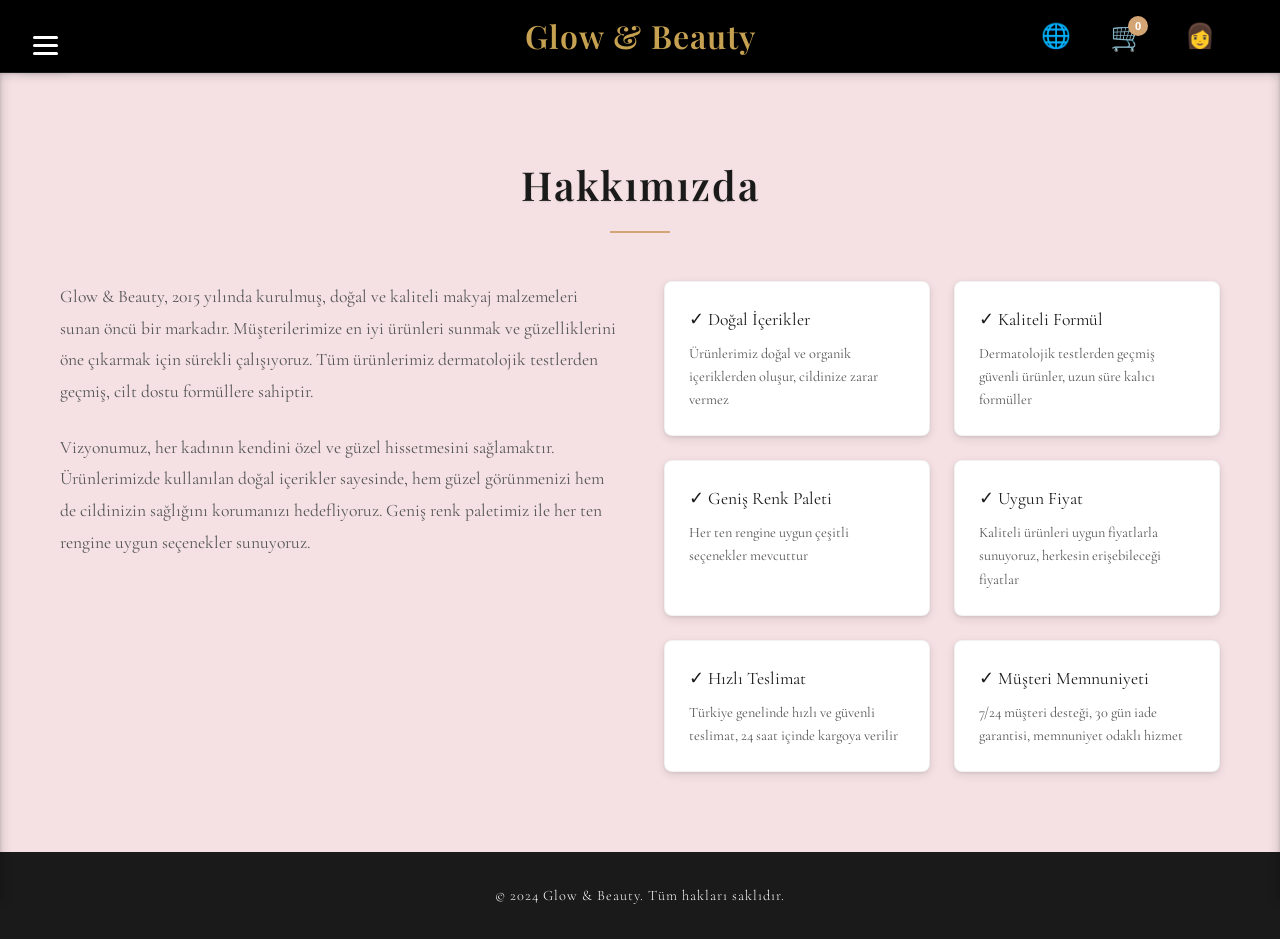
<file: hakkimizda.html>
<!DOCTYPE html>
<html lang="tr">
<head>
    <meta charset="UTF-8">
    <meta name="viewport" content="width=device-width, initial-scale=1.0">
    <title>Hakkımızda - Glow & Beauty</title>
    <link rel="preconnect" href="https://fonts.googleapis.com">
    <link rel="preconnect" href="https://fonts.gstatic.com" crossorigin>
    <link href="https://fonts.googleapis.com/css2?family=Playfair+Display:wght@400;500;600;700&family=Cormorant+Garamond:wght@400;500;600&display=swap" rel="stylesheet">
    <link rel="stylesheet" href="style.css">
</head>
<body>
    <!-- Hamburger Menu -->
    <button class="hamburger-menu" id="hamburgerMenu">
        <span></span>
        <span></span>
        <span></span>
    </button>

    <!-- Sidebar Menu -->
    <div class="sidebar-menu" id="sidebarMenu">
        <div class="sidebar-header">
            <h2>Glow & Beauty</h2>
            <button class="close-menu" id="closeMenu">&times;</button>
        </div>
        <nav class="sidebar-nav">
            <a href="index.html" data-tr="Anasayfa" data-en="Home">Anasayfa</a>
            <a href="kategoriler.html" data-tr="Kategoriler" data-en="Categories">Kategoriler</a>
            <a href="hakkimizda.html" data-tr="Hakkımızda" data-en="About">Hakkımızda</a>
            <a href="iletisim.html" data-tr="İletişim" data-en="Contact">İletişim</a>
        </nav>
    </div>

    <!-- Header -->
    <header class="header">
        <nav class="navbar">
            <div class="container">
                <div class="logo">
                    <a href="index.html">
                        <h1>Glow & Beauty</h1>
                    </a>
                </div>
                <div class="nav-right">
                    <div class="language-selector">
                        <button class="lang-icon-btn" id="langIcon">🌐</button>
                        <div class="lang-dropdown" id="langDropdown">
                            <button class="lang-option active" data-lang="tr">TR</button>
                            <button class="lang-option" data-lang="en">EN</button>
                        </div>
                    </div>
                    <div class="cart-icon-wrapper">
                        <button class="cart-icon" id="cartIcon">
                            <span class="cart-count" id="cartCount">0</span>
                        </button>
                    </div>
                    <div class="profile-wrapper">
                        <button class="membership-icon" id="profileIcon">👩</button>
                        <div class="profile-dropdown" id="profileDropdown">
                            <div id="profileMenuNotLoggedIn" style="display: none;">
                                <a href="uyelik.html" class="profile-menu-item" data-tr="Giriş Yap" data-en="Login">Giriş Yap</a>
                            </div>
                            <div id="profileMenuLoggedIn" style="display: none;">
                                <a href="#" class="profile-menu-item" onclick="showProfileModal('settings')" data-tr="Profil Ayarları" data-en="Profile Settings">Profil Ayarları</a>
                                <a href="#" class="profile-menu-item" onclick="showProfileModal('contact')" data-tr="İletişim" data-en="Contact">İletişim</a>
                                <a href="#" class="profile-menu-item" onclick="showProfileModal('preferences')" data-tr="Tercihler" data-en="Preferences">Tercihler</a>
                                <a href="#" class="profile-menu-item" onclick="showProfileModal('shipping')" data-tr="Kargodaki Ürünler" data-en="Shipping Products">Kargodaki Ürünler</a>
                                <a href="#" class="profile-menu-item" onclick="showProfileModal('returns')" data-tr="İade Ürünler" data-en="Returned Products">İade Ürünler</a>
                                <a href="#" class="profile-menu-item" onclick="logout()" data-tr="Çıkış Yap" data-en="Logout">Çıkış Yap</a>
                            </div>
                        </div>
                    </div>
                </div>
            </div>
        </nav>
    </header>

    <!-- Cart Sidebar -->
    <div class="cart-sidebar" id="cartSidebar">
        <div class="cart-header">
            <h3 data-tr="Sepetim" data-en="My Cart">Sepetim</h3>
            <button class="close-cart" id="closeCart">&times;</button>
        </div>
        <div class="cart-items" id="cartItems">
            <div class="empty-cart" data-tr="Sepetiniz boş" data-en="Your cart is empty">Sepetiniz boş</div>
        </div>
        <div class="cart-footer">
            <div class="cart-total">
                <span data-tr="Toplam" data-en="Total">Toplam:</span>
                <span class="total-price" id="cartTotal">₺0,00</span>
            </div>
            <button class="checkout-btn" data-tr="Ödeme Yap" data-en="Checkout">Ödeme Yap</button>
        </div>
    </div>

    <!-- About Section -->
    <section class="about">
        <div class="container">
            <div class="about-content">
                <h2 class="section-title" data-tr="Hakkımızda" data-en="About Us">Hakkımızda</h2>
                <div class="about-main">
                    <div class="about-text-section">
                        <p class="about-text" data-tr="Glow & Beauty, 2015 yılında kurulmuş, doğal ve kaliteli makyaj malzemeleri sunan öncü bir markadır. Müşterilerimize en iyi ürünleri sunmak ve güzelliklerini öne çıkarmak için sürekli çalışıyoruz. Tüm ürünlerimiz dermatolojik testlerden geçmiş, cilt dostu formüllere sahiptir." data-en="Glow & Beauty, founded in 2015, is a leading brand offering natural and quality makeup products. We continuously work to provide our customers with the best products and highlight their beauty. All our products have passed dermatological tests and have skin-friendly formulas.">
                            Glow & Beauty, 2015 yılında kurulmuş, doğal ve kaliteli makyaj malzemeleri sunan öncü bir markadır. 
                            Müşterilerimize en iyi ürünleri sunmak ve güzelliklerini öne çıkarmak için sürekli çalışıyoruz. 
                            Tüm ürünlerimiz dermatolojik testlerden geçmiş, cilt dostu formüllere sahiptir.
                        </p>
                        <p class="about-text" data-tr="Vizyonumuz, her kadının kendini özel ve güzel hissetmesini sağlamaktır. Ürünlerimizde kullanılan doğal içerikler sayesinde, hem güzel görünmenizi hem de cildinizin sağlığını korumanızı hedefliyoruz. Geniş renk paletimiz ile her ten rengine uygun seçenekler sunuyoruz." data-en="Our vision is to make every woman feel special and beautiful. Thanks to the natural ingredients used in our products, we aim to both make you look beautiful and protect your skin's health. We offer options suitable for every skin tone with our wide color palette.">
                            Vizyonumuz, her kadının kendini özel ve güzel hissetmesini sağlamaktır. 
                            Ürünlerimizde kullanılan doğal içerikler sayesinde, hem güzel görünmenizi hem de cildinizin sağlığını korumanızı hedefliyoruz. 
                            Geniş renk paletimiz ile her ten rengine uygun seçenekler sunuyoruz.
                        </p>
                    </div>
                    <div class="features">
                        <div class="feature">
                            <h4>✓ <span data-tr="Doğal İçerikler" data-en="Natural Ingredients">Doğal İçerikler</span></h4>
                            <p data-tr="Ürünlerimiz doğal ve organik içeriklerden oluşur, cildinize zarar vermez" data-en="Our products consist of natural and organic ingredients, do not harm your skin">Ürünlerimiz doğal ve organik içeriklerden oluşur, cildinize zarar vermez</p>
                        </div>
                        <div class="feature">
                            <h4>✓ <span data-tr="Kaliteli Formül" data-en="Quality Formula">Kaliteli Formül</span></h4>
                            <p data-tr="Dermatolojik testlerden geçmiş güvenli ürünler, uzun süre kalıcı formüller" data-en="Safe products that have passed dermatological tests, long-lasting formulas">Dermatolojik testlerden geçmiş güvenli ürünler, uzun süre kalıcı formüller</p>
                        </div>
                        <div class="feature">
                            <h4>✓ <span data-tr="Geniş Renk Paleti" data-en="Wide Color Palette">Geniş Renk Paleti</span></h4>
                            <p data-tr="Her ten rengine uygun çeşitli seçenekler mevcuttur" data-en="Various options suitable for every skin tone">Her ten rengine uygun çeşitli seçenekler mevcuttur</p>
                        </div>
                        <div class="feature">
                            <h4>✓ <span data-tr="Uygun Fiyat" data-en="Affordable Price">Uygun Fiyat</span></h4>
                            <p data-tr="Kaliteli ürünleri uygun fiyatlarla sunuyoruz, herkesin erişebileceği fiyatlar" data-en="We offer quality products at affordable prices, prices accessible to everyone">Kaliteli ürünleri uygun fiyatlarla sunuyoruz, herkesin erişebileceği fiyatlar</p>
                        </div>
                        <div class="feature">
                            <h4>✓ <span data-tr="Hızlı Teslimat" data-en="Fast Delivery">Hızlı Teslimat</span></h4>
                            <p data-tr="Türkiye genelinde hızlı ve güvenli teslimat, 24 saat içinde kargoya verilir" data-en="Fast and secure delivery throughout Turkey, shipped within 24 hours">Türkiye genelinde hızlı ve güvenli teslimat, 24 saat içinde kargoya verilir</p>
                        </div>
                        <div class="feature">
                            <h4>✓ <span data-tr="Müşteri Memnuniyeti" data-en="Customer Satisfaction">Müşteri Memnuniyeti</span></h4>
                            <p data-tr="7/24 müşteri desteği, 30 gün iade garantisi, memnuniyet odaklı hizmet" data-en="24/7 customer support, 30-day return guarantee, satisfaction-oriented service">7/24 müşteri desteği, 30 gün iade garantisi, memnuniyet odaklı hizmet</p>
                        </div>
                    </div>
                </div>
            </div>
        </div>
    </section>

    <!-- Footer -->
    <footer class="footer">
        <div class="container">
            <p data-tr="&copy; 2024 Glow & Beauty. Tüm hakları saklıdır." data-en="&copy; 2024 Glow & Beauty. All rights reserved.">&copy; 2024 Glow & Beauty. Tüm hakları saklıdır.</p>
        </div>
    </footer>

    <!-- Profile Modal -->
    <div class="profile-modal" id="profileModal">
        <div class="profile-modal-content">
            <div class="profile-modal-header">
                <h2 id="profileModalTitle">Profil</h2>
                <button class="profile-modal-close" onclick="closeProfileModal()">&times;</button>
            </div>
            <div class="profile-modal-body" id="profileModalBody">
                <!-- Content will be loaded here -->
            </div>
        </div>
    </div>

    <script src="script.js"></script>
    <script src="cart.js"></script>
    <script src="profile.js"></script>
</body>
</html>
</file>
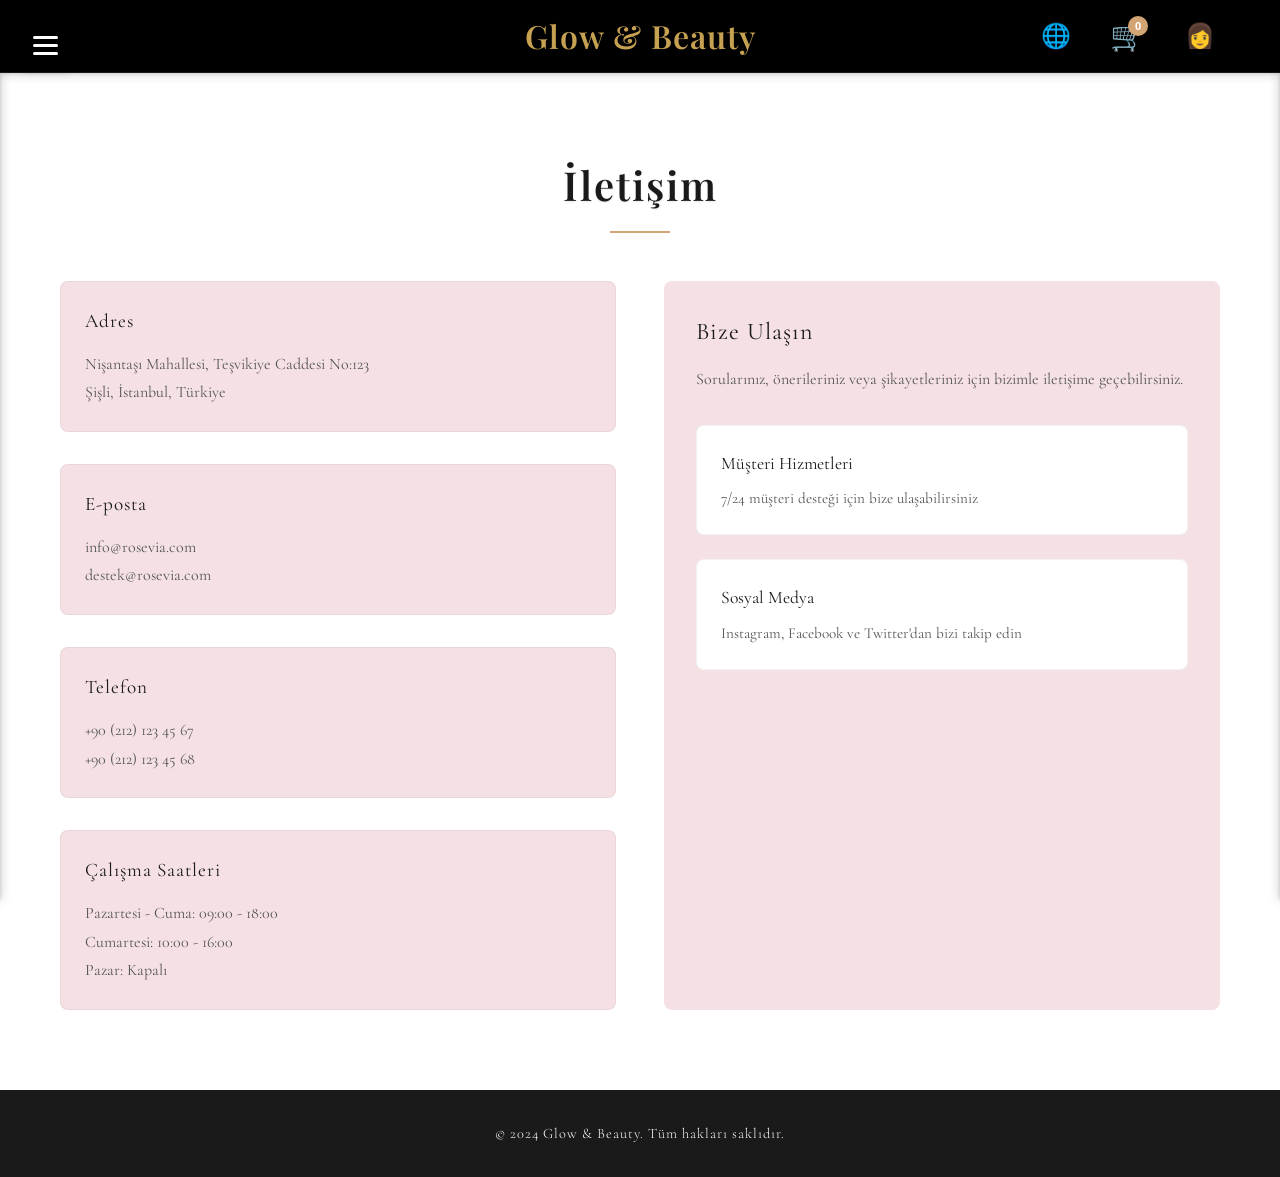
<file: iletisim.html>
<!DOCTYPE html>
<html lang="tr">
<head>
    <meta charset="UTF-8">
    <meta name="viewport" content="width=device-width, initial-scale=1.0">
    <title>İletişim - Glow & Beauty</title>
    <link rel="preconnect" href="https://fonts.googleapis.com">
    <link rel="preconnect" href="https://fonts.gstatic.com" crossorigin>
    <link href="https://fonts.googleapis.com/css2?family=Playfair+Display:wght@400;500;600;700&family=Cormorant+Garamond:wght@400;500;600&display=swap" rel="stylesheet">
    <link rel="stylesheet" href="style.css">
</head>
<body>
    <!-- Hamburger Menu -->
    <button class="hamburger-menu" id="hamburgerMenu">
        <span></span>
        <span></span>
        <span></span>
    </button>

    <!-- Sidebar Menu -->
    <div class="sidebar-menu" id="sidebarMenu">
        <div class="sidebar-header">
            <h2>Glow & Beauty</h2>
            <button class="close-menu" id="closeMenu">&times;</button>
        </div>
        <nav class="sidebar-nav">
            <a href="index.html" data-tr="Anasayfa" data-en="Home">Anasayfa</a>
            <a href="kategoriler.html" data-tr="Kategoriler" data-en="Categories">Kategoriler</a>
            <a href="hakkimizda.html" data-tr="Hakkımızda" data-en="About">Hakkımızda</a>
            <a href="iletisim.html" data-tr="İletişim" data-en="Contact">İletişim</a>
        </nav>
    </div>

    <!-- Header -->
    <header class="header">
        <nav class="navbar">
            <div class="container">
                <div class="logo">
                    <a href="index.html">
                        <h1>Glow & Beauty</h1>
                    </a>
                </div>
                <div class="nav-right">
                    <div class="language-selector">
                        <button class="lang-icon-btn" id="langIcon">🌐</button>
                        <div class="lang-dropdown" id="langDropdown">
                            <button class="lang-option active" data-lang="tr">TR</button>
                            <button class="lang-option" data-lang="en">EN</button>
                        </div>
                    </div>
                    <div class="cart-icon-wrapper">
                        <button class="cart-icon" id="cartIcon">
                            <span class="cart-count" id="cartCount">0</span>
                        </button>
                    </div>
                    <div class="profile-wrapper">
                        <button class="membership-icon" id="profileIcon">👩</button>
                        <div class="profile-dropdown" id="profileDropdown">
                            <div id="profileMenuNotLoggedIn" style="display: none;">
                                <a href="uyelik.html" class="profile-menu-item" data-tr="Giriş Yap" data-en="Login">Giriş Yap</a>
                            </div>
                            <div id="profileMenuLoggedIn" style="display: none;">
                                <a href="#" class="profile-menu-item" onclick="showProfileModal('settings')" data-tr="Profil Ayarları" data-en="Profile Settings">Profil Ayarları</a>
                                <a href="#" class="profile-menu-item" onclick="showProfileModal('contact')" data-tr="İletişim" data-en="Contact">İletişim</a>
                                <a href="#" class="profile-menu-item" onclick="showProfileModal('preferences')" data-tr="Tercihler" data-en="Preferences">Tercihler</a>
                                <a href="#" class="profile-menu-item" onclick="showProfileModal('shipping')" data-tr="Kargodaki Ürünler" data-en="Shipping Products">Kargodaki Ürünler</a>
                                <a href="#" class="profile-menu-item" onclick="showProfileModal('returns')" data-tr="İade Ürünler" data-en="Returned Products">İade Ürünler</a>
                                <a href="#" class="profile-menu-item" onclick="logout()" data-tr="Çıkış Yap" data-en="Logout">Çıkış Yap</a>
                            </div>
                        </div>
                    </div>
                </div>
            </div>
        </nav>
    </header>

    <!-- Cart Sidebar -->
    <div class="cart-sidebar" id="cartSidebar">
        <div class="cart-header">
            <h3 data-tr="Sepetim" data-en="My Cart">Sepetim</h3>
            <button class="close-cart" id="closeCart">&times;</button>
        </div>
        <div class="cart-items" id="cartItems">
            <div class="empty-cart" data-tr="Sepetiniz boş" data-en="Your cart is empty">Sepetiniz boş</div>
        </div>
        <div class="cart-footer">
            <div class="cart-total">
                <span data-tr="Toplam" data-en="Total">Toplam:</span>
                <span class="total-price" id="cartTotal">₺0,00</span>
            </div>
            <button class="checkout-btn" data-tr="Ödeme Yap" data-en="Checkout">Ödeme Yap</button>
        </div>
    </div>

    <!-- Contact Section -->
    <section class="contact">
        <div class="container">
            <h2 class="section-title" data-tr="İletişim" data-en="Contact">İletişim</h2>
            <div class="contact-content">
                <div class="contact-grid">
                    <div class="contact-info">
                        <div class="contact-item">
                            <h4 data-tr="Adres" data-en="Address">Adres</h4>
                            <p>Nişantaşı Mahallesi, Teşvikiye Caddesi No:123<br>Şişli, İstanbul, Türkiye</p>
                        </div>
                        <div class="contact-item">
                            <h4 data-tr="E-posta" data-en="Email">E-posta</h4>
                            <p>info@rosevia.com<br>destek@rosevia.com</p>
                        </div>
                        <div class="contact-item">
                            <h4 data-tr="Telefon" data-en="Phone">Telefon</h4>
                            <p>+90 (212) 123 45 67<br>+90 (212) 123 45 68</p>
                        </div>
                        <div class="contact-item">
                            <h4 data-tr="Çalışma Saatleri" data-en="Working Hours">Çalışma Saatleri</h4>
                            <p data-tr="Pazartesi - Cuma: 09:00 - 18:00<br>Cumartesi: 10:00 - 16:00<br>Pazar: Kapalı" data-en="Monday - Friday: 09:00 - 18:00<br>Saturday: 10:00 - 16:00<br>Sunday: Closed">Pazartesi - Cuma: 09:00 - 18:00<br>Cumartesi: 10:00 - 16:00<br>Pazar: Kapalı</p>
                        </div>
                    </div>
                    <div class="contact-form-section">
                        <h3 data-tr="Bize Ulaşın" data-en="Get in Touch">Bize Ulaşın</h3>
                        <p data-tr="Sorularınız, önerileriniz veya şikayetleriniz için bizimle iletişime geçebilirsiniz." data-en="You can contact us for your questions, suggestions or complaints.">Sorularınız, önerileriniz veya şikayetleriniz için bizimle iletişime geçebilirsiniz.</p>
                        <div class="contact-methods">
                            <div class="contact-method">
                                <h4 data-tr="Müşteri Hizmetleri" data-en="Customer Service">Müşteri Hizmetleri</h4>
                                <p data-tr="7/24 müşteri desteği için bize ulaşabilirsiniz" data-en="You can reach us for 24/7 customer support">7/24 müşteri desteği için bize ulaşabilirsiniz</p>
                            </div>
                            <div class="contact-method">
                                <h4 data-tr="Sosyal Medya" data-en="Social Media">Sosyal Medya</h4>
                                <p data-tr="Instagram, Facebook ve Twitter'dan bizi takip edin" data-en="Follow us on Instagram, Facebook and Twitter">Instagram, Facebook ve Twitter'dan bizi takip edin</p>
                            </div>
                        </div>
                    </div>
                </div>
            </div>
        </div>
    </section>

    <!-- Footer -->
    <footer class="footer">
        <div class="container">
            <p data-tr="&copy; 2024 Glow & Beauty. Tüm hakları saklıdır." data-en="&copy; 2024 Glow & Beauty. All rights reserved.">&copy; 2024 Glow & Beauty. Tüm hakları saklıdır.</p>
        </div>
    </footer>

    <!-- Profile Modal -->
    <div class="profile-modal" id="profileModal">
        <div class="profile-modal-content">
            <div class="profile-modal-header">
                <h2 id="profileModalTitle">Profil</h2>
                <button class="profile-modal-close" onclick="closeProfileModal()">&times;</button>
            </div>
            <div class="profile-modal-body" id="profileModalBody">
                <!-- Content will be loaded here -->
            </div>
        </div>
    </div>

    <script src="script.js"></script>
    <script src="cart.js"></script>
    <script src="profile.js"></script>
</body>
</html>
</file>
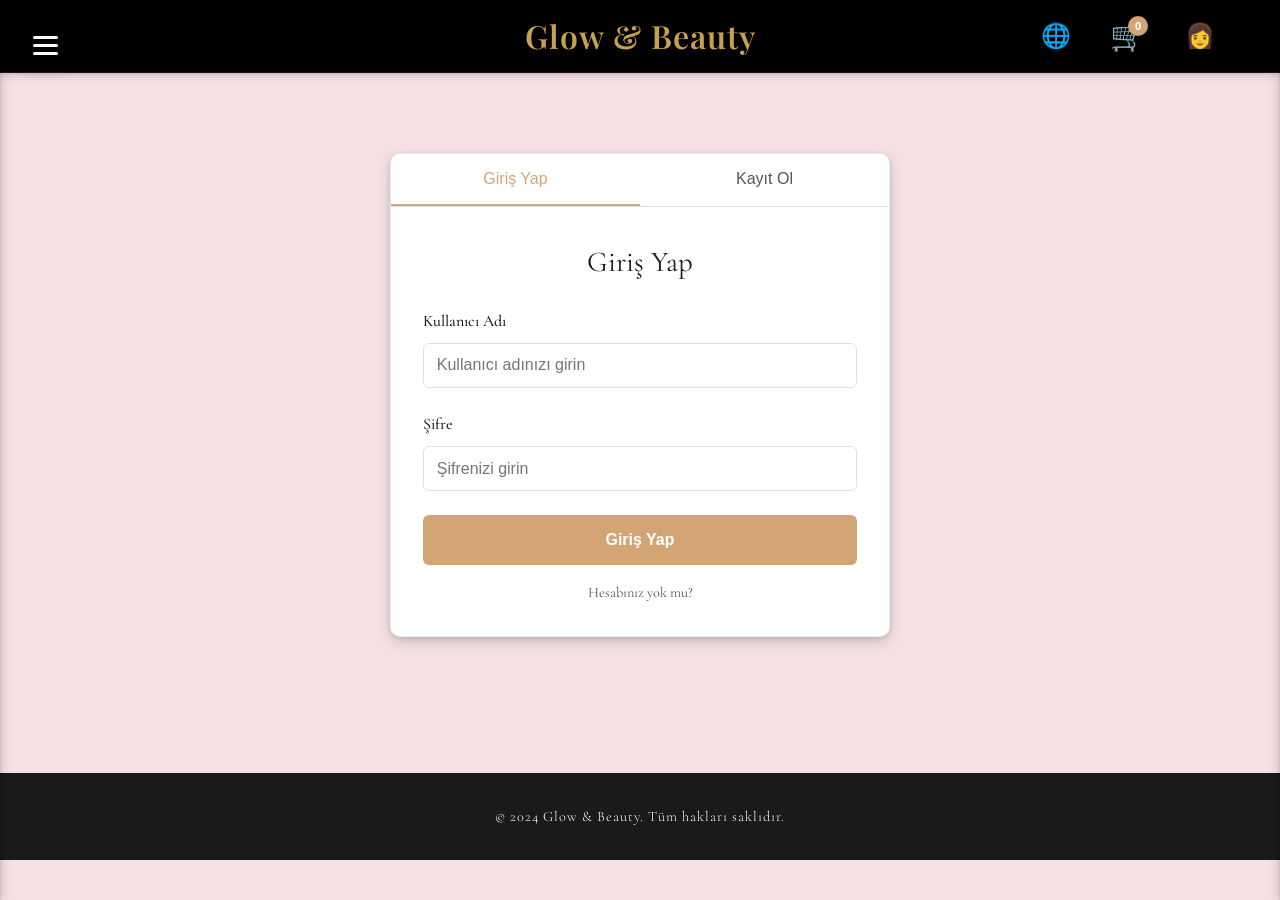
<file: uyelik.html>
<!DOCTYPE html>
<html lang="tr">
<head>
    <meta charset="UTF-8">
    <meta name="viewport" content="width=device-width, initial-scale=1.0">
    <title>Üyelik - Glow & Beauty</title>
    <link rel="preconnect" href="https://fonts.googleapis.com">
    <link rel="preconnect" href="https://fonts.gstatic.com" crossorigin>
    <link href="https://fonts.googleapis.com/css2?family=Playfair+Display:wght@400;500;600;700&family=Cormorant+Garamond:wght@400;500;600&display=swap" rel="stylesheet">
    <link rel="stylesheet" href="style.css">
</head>
<body>
    <!-- Hamburger Menu -->
    <button class="hamburger-menu" id="hamburgerMenu">
        <span></span>
        <span></span>
        <span></span>
    </button>

    <!-- Sidebar Menu -->
    <div class="sidebar-menu" id="sidebarMenu">
        <div class="sidebar-header">
            <h2>Glow & Beauty</h2>
            <button class="close-menu" id="closeMenu">&times;</button>
        </div>
        <nav class="sidebar-nav">
            <a href="index.html" data-tr="Anasayfa" data-en="Home">Anasayfa</a>
            <a href="kategoriler.html" data-tr="Kategoriler" data-en="Categories">Kategoriler</a>
            <a href="hakkimizda.html" data-tr="Hakkımızda" data-en="About">Hakkımızda</a>
            <a href="iletisim.html" data-tr="İletişim" data-en="Contact">İletişim</a>
        </nav>
    </div>

    <!-- Header -->
    <header class="header">
        <nav class="navbar">
            <div class="container">
                <div class="logo">
                    <a href="index.html">
                        <h1>Glow & Beauty</h1>
                    </a>
                </div>
                <div class="nav-right">
                    <div class="language-selector">
                        <button class="lang-icon-btn" id="langIcon">🌐</button>
                        <div class="lang-dropdown" id="langDropdown">
                            <button class="lang-option active" data-lang="tr">TR</button>
                            <button class="lang-option" data-lang="en">EN</button>
                        </div>
                    </div>
                    <div class="cart-icon-wrapper">
                        <button class="cart-icon" id="cartIcon">
                            <span class="cart-count" id="cartCount">0</span>
                        </button>
                    </div>
                    <div class="profile-wrapper">
                        <button class="membership-icon" id="profileIcon">👩</button>
                        <div class="profile-dropdown" id="profileDropdown">
                            <div id="profileMenuNotLoggedIn" style="display: none;">
                                <a href="uyelik.html" class="profile-menu-item" data-tr="Giriş Yap" data-en="Login">Giriş Yap</a>
                            </div>
                            <div id="profileMenuLoggedIn" style="display: none;">
                                <a href="#" class="profile-menu-item" onclick="showProfileModal('settings')" data-tr="Profil Ayarları" data-en="Profile Settings">Profil Ayarları</a>
                                <a href="#" class="profile-menu-item" onclick="showProfileModal('contact')" data-tr="İletişim" data-en="Contact">İletişim</a>
                                <a href="#" class="profile-menu-item" onclick="showProfileModal('preferences')" data-tr="Tercihler" data-en="Preferences">Tercihler</a>
                                <a href="#" class="profile-menu-item" onclick="showProfileModal('shipping')" data-tr="Kargodaki Ürünler" data-en="Shipping Products">Kargodaki Ürünler</a>
                                <a href="#" class="profile-menu-item" onclick="showProfileModal('returns')" data-tr="İade Ürünler" data-en="Returned Products">İade Ürünler</a>
                                <a href="#" class="profile-menu-item" onclick="logout()" data-tr="Çıkış Yap" data-en="Logout">Çıkış Yap</a>
                            </div>
                        </div>
                    </div>
                </div>
            </div>
        </nav>
    </header>

    <!-- Cart Sidebar -->
    <div class="cart-sidebar" id="cartSidebar">
        <div class="cart-header">
            <h3 data-tr="Sepetim" data-en="My Cart">Sepetim</h3>
            <button class="close-cart" id="closeCart">&times;</button>
        </div>
        <div class="cart-items" id="cartItems">
            <div class="empty-cart" data-tr="Sepetiniz boş" data-en="Your cart is empty">Sepetiniz boş</div>
        </div>
        <div class="cart-footer">
            <div class="cart-total">
                <span data-tr="Toplam" data-en="Total">Toplam:</span>
                <span class="total-price" id="cartTotal">₺0,00</span>
            </div>
            <button class="checkout-btn" data-tr="Ödeme Yap" data-en="Checkout">Ödeme Yap</button>
        </div>
    </div>

    <!-- Auth Page -->
    <section class="auth-page">
        <div class="container">
            <div class="auth-container">
                <div class="auth-tabs">
                    <button class="auth-tab active" data-tab="login" data-tr="Giriş Yap" data-en="Login">Giriş Yap</button>
                    <button class="auth-tab" data-tab="register" data-tr="Kayıt Ol" data-en="Register">Kayıt Ol</button>
                </div>

                <!-- Login Form -->
                <div class="auth-form active" id="loginForm">
                    <h2 data-tr="Giriş Yap" data-en="Login">Giriş Yap</h2>
                    <form id="loginFormElement">
                        <div class="form-group">
                            <label data-tr="Kullanıcı Adı" data-en="Username">Kullanıcı Adı</label>
                            <input type="text" id="loginEmail" required data-tr="Kullanıcı adınızı girin" data-en="Enter your username" placeholder="Kullanıcı adınızı girin">
                        </div>
                        <div class="form-group">
                            <label data-tr="Şifre" data-en="Password">Şifre</label>
                            <input type="password" id="loginPassword" required data-tr="Şifrenizi girin" data-en="Enter your password" placeholder="Şifrenizi girin">
                        </div>
                        <button type="submit" class="auth-btn" data-tr="Giriş Yap" data-en="Login">Giriş Yap</button>
                    </form>
                    <p class="auth-link" data-tr="Hesabınız yok mu? " data-en="Don't have an account? ">
                        Hesabınız yok mu? <a href="#" id="switchToRegister" data-tr="Kayıt Ol" data-en="Register">Kayıt Ol</a>
                    </p>
                </div>

                <!-- Register Form -->
                <div class="auth-form" id="registerForm">
                    <h2 data-tr="Kayıt Ol" data-en="Register">Kayıt Ol</h2>
                    <form id="registerFormElement">
                        <div class="form-group">
                            <label data-tr="Ad Soyad" data-en="Full Name">Ad Soyad</label>
                            <input type="text" id="registerName" required data-tr="Adınızı ve soyadınızı girin" data-en="Enter your full name">
                        </div>
                        <div class="form-group">
                            <label data-tr="E-posta" data-en="Email">E-posta</label>
                            <input type="email" id="registerEmail" required data-tr="E-posta adresinizi girin" data-en="Enter your email">
                        </div>
                        <div class="form-group">
                            <label data-tr="Şifre" data-en="Password">Şifre</label>
                            <input type="password" id="registerPassword" required data-tr="Şifrenizi girin" data-en="Enter your password">
                        </div>
                        <button type="submit" class="auth-btn" data-tr="Kayıt Ol" data-en="Register">Kayıt Ol</button>
                    </form>
                    <p class="auth-link" data-tr="Zaten hesabınız var mı? " data-en="Already have an account? ">
                        Zaten hesabınız var mı? <a href="#" id="switchToLogin" data-tr="Giriş Yap" data-en="Login">Giriş Yap</a>
                    </p>
                </div>
            </div>
        </div>
    </section>

    <!-- Footer -->
    <footer class="footer">
        <div class="container">
            <p data-tr="&copy; 2024 Glow & Beauty. Tüm hakları saklıdır." data-en="&copy; 2024 Glow & Beauty. All rights reserved.">&copy; 2024 Glow & Beauty. Tüm hakları saklıdır.</p>
        </div>
    </footer>

    <!-- Profile Modal -->
    <div class="profile-modal" id="profileModal">
        <div class="profile-modal-content">
            <div class="profile-modal-header">
                <h2 id="profileModalTitle">Profil</h2>
                <button class="profile-modal-close" onclick="closeProfileModal()">&times;</button>
            </div>
            <div class="profile-modal-body" id="profileModalBody">
                <!-- Content will be loaded here -->
            </div>
        </div>
    </div>

    <script src="script.js"></script>
    <script src="cart.js"></script>
    <script src="auth.js"></script>
    <script src="profile.js"></script>
</body>
</html>
</file>
<file: style.css>
* {
    margin: 0;
    padding: 0;
    box-sizing: border-box;
}

:root {
    --primary-color: #d4a574;
    --secondary-color: #f5e1e4;
    --accent-color: #c9a882;
    --text-dark: #1a1a1a;
    --text-light: #555;
    --white: #ffffff;
    --rose: #f5e1e4;
    --gold: #d4a574;
    --bg-color: #f5e1e4;
    --black: #000000;
    --dark-gray: #1a1a1a;
    --medium-gray: #333333;
}

body {
    font-family: 'Cormorant Garamond', serif;
    line-height: 1.6;
    color: var(--text-dark);
    overflow-x: hidden;
    background-color: var(--bg-color);
    position: relative;
}

/* Glitter Effect */
.glitter-container {
    position: fixed;
    top: 0;
    left: 0;
    width: 100%;
    height: 100%;
    pointer-events: none;
    z-index: 1;
    overflow: hidden;
}

.glitter {
    position: absolute;
    width: 3px;
    height: 3px;
    background: rgba(255, 255, 255, 0.6);
    border-radius: 50%;
    box-shadow: 
        0 0 4px rgba(255, 255, 255, 0.5),
        0 0 8px rgba(255, 255, 255, 0.3),
        0 0 12px rgba(255, 255, 255, 0.2);
    animation: glitter-float 8s infinite ease-in-out;
    opacity: 0;
}

.glitter:nth-child(1) { left: 10%; animation-delay: 0s; animation-duration: 6s; }
.glitter:nth-child(2) { left: 20%; animation-delay: 1s; animation-duration: 7s; }
.glitter:nth-child(3) { left: 30%; animation-delay: 2s; animation-duration: 8s; }
.glitter:nth-child(4) { left: 40%; animation-delay: 0.5s; animation-duration: 6.5s; }
.glitter:nth-child(5) { left: 50%; animation-delay: 1.5s; animation-duration: 7.5s; }
.glitter:nth-child(6) { left: 60%; animation-delay: 2.5s; animation-duration: 8.5s; }
.glitter:nth-child(7) { left: 70%; animation-delay: 0.8s; animation-duration: 6.8s; }
.glitter:nth-child(8) { left: 80%; animation-delay: 1.8s; animation-duration: 7.8s; }
.glitter:nth-child(9) { left: 90%; animation-delay: 2.8s; animation-duration: 8.8s; }
.glitter:nth-child(10) { left: 15%; animation-delay: 0.3s; animation-duration: 6.3s; }
.glitter:nth-child(11) { left: 25%; animation-delay: 1.3s; animation-duration: 7.3s; }
.glitter:nth-child(12) { left: 35%; animation-delay: 2.3s; animation-duration: 8.3s; }
.glitter:nth-child(13) { left: 45%; animation-delay: 0.7s; animation-duration: 6.7s; }
.glitter:nth-child(14) { left: 55%; animation-delay: 1.7s; animation-duration: 7.7s; }
.glitter:nth-child(15) { left: 65%; animation-delay: 2.7s; animation-duration: 8.7s; }
.glitter:nth-child(16) { left: 75%; animation-delay: 0.9s; animation-duration: 6.9s; }
.glitter:nth-child(17) { left: 85%; animation-delay: 1.9s; animation-duration: 7.9s; }
.glitter:nth-child(18) { left: 95%; animation-delay: 2.9s; animation-duration: 8.9s; }

@keyframes glitter-float {
    0% {
        transform: translateY(100vh) translateX(0) scale(0);
        opacity: 0;
    }
    10% {
        opacity: 0.4;
    }
    50% {
        opacity: 0.6;
    }
    90% {
        opacity: 0.4;
    }
    100% {
        transform: translateY(-100px) translateX(20px) scale(1);
        opacity: 0;
    }
}

body > * {
    position: relative;
    z-index: 1;
}

/* Splash Screen */
.splash-screen {
    position: fixed;
    top: 0;
    left: 0;
    width: 100%;
    height: 100%;
    background: linear-gradient(135deg, var(--bg-color) 0%, var(--rose) 100%);
    display: flex;
    justify-content: center;
    align-items: center;
    z-index: 10000;
    opacity: 1;
    transition: opacity 0.5s ease-out;
}

.splash-screen .splash-logo {
    position: relative;
    z-index: 2;
}

.splash-screen.fade-out {
    opacity: 0;
    pointer-events: none;
}

.splash-logo {
    font-family: 'Playfair Display', serif;
    font-size: 5rem;
    font-weight: 600;
    color: #c6a151;
    letter-spacing: 2px;
    animation: splash-fade-in 1s ease-in;
    text-align: center;
    line-height: 1.2;
    text-shadow: 0 3px 6px rgba(0, 0, 0, 0.3);
}

@keyframes splash-fade-in {
    0% {
        opacity: 0;
        transform: translateY(-20px);
    }
    100% {
        opacity: 1;
        transform: translateY(0);
    }
}

.container {
    max-width: 1200px;
    margin: 0 auto;
    padding: 0 20px;
}

/* Header */
.header {
    background: var(--black);
    box-shadow: 0 2px 10px rgba(0, 0, 0, 0.15), 0 1px 3px rgba(0, 0, 0, 0.1);
    border-bottom: 1px solid rgba(255, 255, 255, 0.1);
    position: sticky;
    top: 0;
    z-index: 1000;
}

.navbar {
    padding: 1rem 0;
}

.navbar .container {
    display: flex;
    justify-content: space-between;
    align-items: center;
    position: relative;
}

.logo {
    position: absolute;
    left: 50%;
    transform: translateX(-50%);
    z-index: 10;
}

.logo a {
    text-decoration: none;
}

.nav-right {
    display: flex;
    align-items: center;
    gap: 2rem;
    margin-left: auto;
}

.language-selector {
    position: relative;
}

.lang-icon-btn {
    background: none;
    border: none;
    font-size: 1.5rem;
    cursor: pointer;
    padding: 0.5rem;
    transition: transform 0.3s ease;
    display: flex;
    align-items: center;
    justify-content: center;
    width: 40px;
    height: 40px;
}

.lang-icon-btn:hover {
    transform: scale(1.1);
}

.lang-dropdown {
    position: absolute;
    top: 100%;
    right: 0;
    margin-top: 0.5rem;
    background: var(--black);
    border-radius: 8px;
    box-shadow: 0 4px 15px rgba(0, 0, 0, 0.1);
    display: none;
    flex-direction: column;
    min-width: 80px;
    overflow: hidden;
    z-index: 1001;
}

.lang-dropdown.active {
    display: flex;
}

.lang-option {
    padding: 0.5rem 1rem;
    background: none;
    border: none;
    cursor: pointer;
    text-align: left;
    transition: background 0.3s ease;
    color: var(--white);
    font-size: 0.9rem;
}

.lang-option:hover {
    background: rgba(255, 255, 255, 0.1);
}

.lang-option.active {
    background: var(--gold);
    color: var(--white);
}

.membership-icon {
    background: none;
    border: none;
    font-size: 1.5rem;
    cursor: pointer;
    padding: 0.5rem;
    transition: transform 0.3s ease;
    display: flex;
    align-items: center;
    justify-content: center;
    width: 40px;
    height: 40px;
    text-decoration: none;
}

.membership-icon:hover {
    transform: scale(1.1);
}

.logo h1 {
    font-family: 'Playfair Display', serif;
    font-size: 2rem;
    font-weight: 600;
    letter-spacing: 1px;
    color: #c6a151;
    text-shadow: 0 2px 4px rgba(0, 0, 0, 0.2);
    line-height: 1.2;
}

.nav-menu {
    display: flex;
    list-style: none;
    gap: 2rem;
}

.nav-menu a {
    text-decoration: none;
    color: var(--white);
    font-weight: 500;
    font-size: 0.95rem;
    transition: color 0.3s ease;
    position: relative;
    font-family: 'Cormorant Garamond', serif;
}

.nav-menu a::after {
    content: '';
    position: absolute;
    bottom: -5px;
    left: 0;
    width: 0;
    height: 1px;
    background: var(--gold);
    transition: width 0.3s ease;
}

.nav-menu a:hover {
    color: var(--gold);
}

.nav-menu a:hover::after {
    width: 100%;
}

/* Hero Section */
.hero {
    height: 90vh;
    background: 
        linear-gradient(180deg, #f5e1e4 0%, #f0d4d8 25%, #e8c8cc 50%, #e0bcc0 75%, #d8b0b4 100%);
    display: flex;
    align-items: center;
    justify-content: center;
    text-align: center;
    position: relative;
    overflow: hidden;
}

.hero::after {
    content: '';
    position: absolute;
    bottom: 0;
    left: 0;
    width: 100%;
    height: 100%;
    background-image: 
        url('data:image/svg+xml,<svg xmlns="http://www.w3.org/2000/svg" viewBox="0 0 1200 800"><defs><linearGradient id="mountain1" x1="0%" y1="0%" x2="0%" y2="100%"><stop offset="0%" style="stop-color:%23d4a574;stop-opacity:0.3" /><stop offset="100%" style="stop-color:%23c6a151;stop-opacity:0.2" /></linearGradient><linearGradient id="mountain2" x1="0%" y1="0%" x2="0%" y2="100%"><stop offset="0%" style="stop-color:%23c6a151;stop-opacity:0.25" /><stop offset="100%" style="stop-color:%23b89447;stop-opacity:0.15" /></linearGradient></defs><path d="M0,800 L0,600 Q150,550 300,580 T600,560 T900,550 T1200,540 L1200,800 Z" fill="url(%23mountain1)"/><path d="M0,800 L0,620 Q200,570 400,600 T800,580 T1200,570 L1200,800 Z" fill="url(%23mountain2)"/><path d="M0,800 L0,640 Q250,590 500,620 T1000,600 T1200,590 L1200,800 Z" fill="rgba(198,161,81,0.1)"/></svg>');
    background-size: cover;
    background-position: bottom center;
    background-repeat: no-repeat;
    pointer-events: none;
    z-index: 0;
    opacity: 0.6;
}

@keyframes sparkle {
    0%, 100% {
        opacity: 0.6;
        transform: scale(1);
    }
    50% {
        opacity: 0.9;
        transform: scale(1.05);
    }
}

/* Geometric decorative element - sphere/cage structure */
.hero::before {
    content: '';
    position: absolute;
    bottom: 15%;
    left: 50%;
    transform: translateX(-50%);
    width: 200px;
    height: 200px;
    background-image: 
        url('data:image/svg+xml,<svg xmlns="http://www.w3.org/2000/svg" viewBox="0 0 200 200"><circle cx="100" cy="100" r="80" fill="none" stroke="%23c6a151" stroke-width="1.5" opacity="0.3"/><circle cx="100" cy="100" r="60" fill="none" stroke="%23c6a151" stroke-width="1.5" opacity="0.25"/><circle cx="100" cy="100" r="40" fill="none" stroke="%23c6a151" stroke-width="1.5" opacity="0.2"/><line x1="100" y1="20" x2="100" y2="180" stroke="%23c6a151" stroke-width="1" opacity="0.25"/><line x1="20" y1="100" x2="180" y2="100" stroke="%23c6a151" stroke-width="1" opacity="0.25"/><line x1="35" y1="35" x2="165" y2="165" stroke="%23c6a151" stroke-width="1" opacity="0.25"/><line x1="165" y1="35" x2="35" y2="165" stroke="%23c6a151" stroke-width="1" opacity="0.25"/><ellipse cx="100" cy="100" rx="30" ry="50" fill="rgba(198,161,81,0.15)"/><ellipse cx="100" cy="100" rx="50" ry="30" fill="rgba(198,161,81,0.12)"/></svg>');
    background-size: contain;
    background-position: center;
    background-repeat: no-repeat;
    pointer-events: none;
    z-index: 1;
    animation: float 20s infinite ease-in-out;
    opacity: 0.7;
}

@keyframes float {
    0%, 100% { transform: translate(0, 0) rotate(0deg); }
    50% { transform: translate(-30px, -30px) rotate(180deg); }
}

.hero-content {
    position: relative;
    z-index: 2;
    max-width: 600px;
    padding: 0 20px;
}

.hero-title {
    font-family: 'Playfair Display', serif;
    font-size: 3.5rem;
    font-weight: 600;
    margin-bottom: 1rem;
    color: var(--text-dark);
    letter-spacing: 1px;
}

.hero-subtitle {
    font-size: 1.2rem;
    color: var(--text-light);
    margin-bottom: 2rem;
    font-weight: 300;
}

.btn-primary {
    display: inline-block;
    padding: 12px 40px;
    background: #c6a151;
    color: var(--white);
    text-decoration: none;
    border-radius: 30px;
    font-weight: 500;
    font-family: 'Cormorant Garamond', serif;
    font-size: 1.1rem;
    transition: all 0.3s ease;
    letter-spacing: 1px;
    box-shadow: 0 3px 10px rgba(198, 161, 81, 0.3);
}

.btn-primary:hover {
    background: #b89447;
    transform: translateY(-2px);
    box-shadow: 0 5px 15px rgba(198, 161, 81, 0.4);
}

/* Section Title */
.section-title {
    font-family: 'Playfair Display', serif;
    font-size: 2.5rem;
    font-weight: 600;
    text-align: center;
    margin-bottom: 3rem;
    color: var(--text-dark);
    letter-spacing: 2px;
    position: relative;
    padding-bottom: 1rem;
    text-shadow: 0 1px 2px rgba(0, 0, 0, 0.1);
}

.section-title::after {
    content: '';
    position: absolute;
    bottom: 0;
    left: 50%;
    transform: translateX(-50%);
    width: 60px;
    height: 2px;
    background: var(--gold);
}

/* Categories Section */
.categories {
    padding: 80px 0;
    background: var(--white);
}

.category-section {
    margin-bottom: 60px;
}

.category-section-title {
    font-family: 'Playfair Display', serif;
    font-size: 2rem;
    font-weight: 600;
    margin-bottom: 2rem;
    color: var(--text-dark);
    text-align: center;
    letter-spacing: 2px;
    padding-bottom: 1rem;
    border-bottom: 2px solid var(--gold);
    display: inline-block;
    width: 100%;
}

.category-product-grid {
    display: grid;
    grid-template-columns: repeat(auto-fill, minmax(200px, 1fr));
    gap: 1.5rem;
    margin-top: 2rem;
}

.category-product-card {
    background: var(--white);
    border-radius: 8px;
    overflow: hidden;
    transition: all 0.3s ease;
    box-shadow: 0 3px 10px rgba(0, 0, 0, 0.1), 0 1px 3px rgba(0, 0, 0, 0.08);
    border: 1px solid rgba(0, 0, 0, 0.05);
    cursor: pointer;
}

.category-product-card:hover {
    transform: translateY(-5px);
    box-shadow: 0 8px 25px rgba(0, 0, 0, 0.2), 0 3px 8px rgba(0, 0, 0, 0.15);
    border-color: rgba(0, 0, 0, 0.1);
}

.category-product-image {
    height: 200px;
    width: 100%;
    background-size: cover;
    background-position: center;
    position: relative;
}

.category-product-card h4 {
    font-size: 0.95rem;
    font-weight: 400;
    padding: 1rem;
    color: var(--text-dark);
    text-align: center;
    margin: 0;
}

.category-product-card .price {
    display: block;
    text-align: center;
    padding: 0 1rem 1rem;
    color: var(--gold);
    font-weight: 500;
    font-size: 1.1rem;
}

/* Featured Products Section */
.featured-products {
    padding: 80px 0;
    background: var(--white);
}

.product-grid {
    display: grid;
    grid-template-columns: repeat(auto-fit, minmax(280px, 1fr));
    gap: 2rem;
    margin-top: 3rem;
}

.product-card-link {
    text-decoration: none;
    color: inherit;
    display: block;
}

.product-card {
    background: var(--white);
    border-radius: 10px;
    overflow: hidden;
    transition: all 0.3s ease;
    box-shadow: 0 5px 15px rgba(0, 0, 0, 0.1), 0 2px 5px rgba(0, 0, 0, 0.08);
    border: 1px solid rgba(0, 0, 0, 0.05);
    cursor: pointer;
}

.product-card-link:hover .product-card {
    transform: translateY(-5px);
    box-shadow: 0 10px 30px rgba(0, 0, 0, 0.2), 0 5px 10px rgba(0, 0, 0, 0.15);
    border-color: rgba(0, 0, 0, 0.1);
}

.product-image {
    height: 320px;
    background: linear-gradient(135deg, var(--secondary-color) 0%, var(--rose) 100%);
    position: relative;
    overflow: hidden;
    background-size: contain;
    background-position: center center;
    background-repeat: no-repeat;
    display: flex;
    align-items: center;
    justify-content: center;
}

.product-info {
    padding: 1.5rem;
}

.product-info h3 {
    font-size: 1.2rem;
    font-weight: 500;
    margin-bottom: 0.5rem;
    color: var(--text-dark);
}

.product-desc {
    color: var(--text-light);
    font-size: 0.9rem;
    margin-bottom: 1rem;
}

.product-price {
    font-size: 1.3rem;
    font-weight: 500;
    color: var(--gold);
    display: block;
}

/* About Section */
.about {
    padding: 80px 0;
    background: var(--bg-color);
}

.about-content {
    max-width: 1200px;
    margin: 0 auto;
}

.about-main {
    display: grid;
    grid-template-columns: 1fr 1fr;
    gap: 3rem;
    align-items: start;
}

.about-text-section {
    text-align: left;
}

.about-text {
    font-size: 1.1rem;
    color: var(--text-light);
    line-height: 1.8;
    margin-bottom: 1.5rem;
}

.about-text:last-of-type {
    margin-bottom: 0;
}

.features {
    display: grid;
    grid-template-columns: repeat(2, 1fr);
    gap: 1.5rem;
}

.feature {
    padding: 1.5rem;
    background: var(--white);
    border-radius: 8px;
    box-shadow: 0 3px 10px rgba(0, 0, 0, 0.1), 0 1px 3px rgba(0, 0, 0, 0.08);
    border: 1px solid rgba(0, 0, 0, 0.05);
    transition: all 0.3s ease;
}

.feature:hover {
    transform: translateY(-3px);
    box-shadow: 0 5px 15px rgba(0, 0, 0, 0.15), 0 2px 5px rgba(0, 0, 0, 0.1);
    border-color: rgba(0, 0, 0, 0.1);
}

.feature h4 {
    font-size: 1.1rem;
    font-weight: 400;
    color: var(--text-dark);
    margin-bottom: 0.5rem;
}

.feature p {
    color: var(--text-light);
    font-size: 0.9rem;
    line-height: 1.6;
}

/* Contact Section */
.contact {
    padding: 80px 0;
    background: var(--white);
}

.contact-content {
    max-width: 1200px;
    margin: 0 auto;
}

.contact-grid {
    display: grid;
    grid-template-columns: 1fr 1fr;
    gap: 3rem;
    margin-top: 3rem;
}

.contact-info {
    display: grid;
    gap: 2rem;
}

.contact-item {
    padding: 1.5rem;
    background: var(--bg-color);
    border-radius: 8px;
    border: 1px solid rgba(0, 0, 0, 0.05);
    transition: all 0.3s ease;
}

.contact-item:hover {
    transform: translateX(5px);
    box-shadow: 0 5px 15px rgba(0, 0, 0, 0.15), 0 2px 5px rgba(0, 0, 0, 0.1);
    border-color: rgba(0, 0, 0, 0.1);
}

.contact-item h4 {
    font-size: 1.2rem;
    font-weight: 400;
    color: var(--text-dark);
    margin-bottom: 0.8rem;
    letter-spacing: 1px;
}

.contact-item p {
    color: var(--text-light);
    font-size: 1rem;
    line-height: 1.8;
}

.contact-form-section {
    padding: 2rem;
    background: var(--bg-color);
    border-radius: 8px;
}

.contact-form-section h3 {
    font-size: 1.5rem;
    font-weight: 400;
    color: var(--text-dark);
    margin-bottom: 1rem;
    letter-spacing: 1px;
}

.contact-form-section > p {
    color: var(--text-light);
    font-size: 1rem;
    margin-bottom: 2rem;
    line-height: 1.6;
}

.contact-methods {
    display: grid;
    gap: 1.5rem;
}

.contact-method {
    padding: 1.5rem;
    background: var(--white);
    border-radius: 8px;
    border: 1px solid rgba(0, 0, 0, 0.05);
    transition: all 0.3s ease;
}

.contact-method:hover {
    transform: translateY(-3px);
    box-shadow: 0 5px 15px rgba(0, 0, 0, 0.15), 0 2px 5px rgba(0, 0, 0, 0.1);
    border-color: rgba(0, 0, 0, 0.1);
}

.contact-method h4 {
    font-size: 1.1rem;
    font-weight: 400;
    color: var(--text-dark);
    margin-bottom: 0.5rem;
}

.contact-method p {
    color: var(--text-light);
    font-size: 0.95rem;
    line-height: 1.6;
}

/* Footer */
.footer {
    background: var(--text-dark);
    color: var(--white);
    text-align: center;
    padding: 2rem 0;
}

.footer p {
    font-size: 0.9rem;
    font-weight: 300;
    letter-spacing: 1px;
}

/* Hamburger Menu */
.hamburger-menu {
    position: fixed;
    top: 20px;
    left: 20px;
    z-index: 1001;
    background: var(--black);
    border: none;
    width: 50px;
    height: 50px;
    border-radius: 8px;
    display: flex;
    flex-direction: column;
    justify-content: center;
    align-items: center;
    gap: 5px;
    cursor: pointer;
    box-shadow: 0 2px 10px rgba(0, 0, 0, 0.1);
    transition: all 0.3s ease;
}

.hamburger-menu:hover {
    transform: scale(1.05);
    box-shadow: 0 4px 15px rgba(0, 0, 0, 0.15);
}

.hamburger-menu span {
    width: 25px;
    height: 3px;
    background: var(--white);
    border-radius: 2px;
    transition: all 0.3s ease;
}

.hamburger-menu.active span:nth-child(1) {
    transform: rotate(45deg) translate(8px, 8px);
}

.hamburger-menu.active span:nth-child(2) {
    opacity: 0;
}

.hamburger-menu.active span:nth-child(3) {
    transform: rotate(-45deg) translate(7px, -7px);
}

/* Sidebar Menu */
.sidebar-menu {
    position: fixed;
    top: 0;
    left: -300px;
    width: 300px;
    height: 100vh;
    background: var(--black);
    box-shadow: 2px 0 10px rgba(0, 0, 0, 0.15), 1px 0 3px rgba(0, 0, 0, 0.1);
    border-right: 1px solid rgba(255, 255, 255, 0.1);
    z-index: 1000;
    transition: left 0.3s ease;
    overflow-y: auto;
}

.sidebar-menu.active {
    left: 0;
}

.sidebar-header {
    padding: 2rem;
    border-bottom: 1px solid rgba(255, 255, 255, 0.1);
    display: flex;
    justify-content: space-between;
    align-items: center;
}

.sidebar-header h2 {
    font-family: 'Playfair Display', serif;
    font-size: 1.8rem;
    font-weight: 600;
    color: #c6a151;
}

.close-menu {
    background: none;
    border: none;
    font-size: 2rem;
    color: var(--white);
    cursor: pointer;
    line-height: 1;
}

.sidebar-nav {
    padding: 1rem 0;
}

.sidebar-nav a {
    display: block;
    padding: 1rem 2rem;
    color: var(--white);
    text-decoration: none;
    transition: all 0.3s ease;
    border-left: 3px solid transparent;
}

.sidebar-nav a:hover {
    background: var(--bg-color);
    border-left-color: var(--gold);
    color: var(--gold);
}

/* Cart Icon */
.cart-icon-wrapper {
    display: flex;
    align-items: center;
    gap: 1rem;
}

.cart-icon {
    position: relative;
    background: none;
    border: none;
    font-size: 1.8rem;
    cursor: pointer;
    padding: 0.5rem;
    transition: transform 0.3s ease;
    color: var(--text-dark);
    width: 40px;
    height: 40px;
    display: flex;
    align-items: center;
    justify-content: center;
}

.cart-icon::before {
    content: '🛒';
    font-size: 1.8rem;
}

.cart-icon:hover {
    transform: scale(1.1);
}

.cart-count {
    position: absolute;
    top: 0;
    right: 0;
    background: var(--gold);
    color: var(--white);
    border-radius: 50%;
    min-width: 20px;
    height: 20px;
    display: flex;
    align-items: center;
    justify-content: center;
    font-size: 0.7rem;
    font-weight: 600;
    padding: 0 4px;
}

/* Cart Sidebar */
.cart-sidebar {
    position: fixed;
    top: 0;
    right: -400px;
    width: 400px;
    height: 100vh;
    background: var(--white);
    box-shadow: -2px 0 10px rgba(0, 0, 0, 0.15), -1px 0 3px rgba(0, 0, 0, 0.1);
    border-left: 1px solid rgba(0, 0, 0, 0.1);
    z-index: 1000;
    transition: right 0.3s ease;
    display: flex;
    flex-direction: column;
}

.cart-sidebar.active {
    right: 0;
}

.cart-header {
    padding: 2rem;
    border-bottom: 1px solid rgba(0, 0, 0, 0.1);
    display: flex;
    justify-content: space-between;
    align-items: center;
}

.cart-header h3 {
    font-size: 1.5rem;
    font-weight: 400;
    color: var(--text-dark);
}

.close-cart {
    background: none;
    border: none;
    font-size: 2rem;
    color: var(--text-dark);
    cursor: pointer;
    line-height: 1;
    transition: color 0.3s ease;
}

.close-cart:hover {
    color: var(--text-light);
}

.cart-items {
    flex: 1;
    overflow-y: auto;
    padding: 1rem;
    display: flex;
    flex-direction: column;
    gap: 0.5rem;
    min-height: 0;
}

.empty-cart {
    text-align: center;
    color: var(--text-light);
    padding: 2rem;
    font-size: 1rem;
}

.cart-item {
    display: flex;
    gap: 1rem;
    padding: 1rem;
    border: 1px solid rgba(0, 0, 0, 0.1);
    border-radius: 8px;
    background: var(--white);
    align-items: center;
}

.cart-item-image {
    width: 80px;
    height: 80px;
    min-width: 80px;
    background-size: cover;
    background-position: center;
    border-radius: 8px;
    border: 1px solid rgba(0, 0, 0, 0.1);
}

.cart-item-info {
    flex: 1;
    min-width: 0;
}

.cart-item-info h4 {
    font-size: 0.95rem;
    margin-bottom: 0.5rem;
    color: var(--text-dark);
    font-weight: 500;
    word-wrap: break-word;
}

.cart-item-info p {
    color: var(--gold);
    font-weight: 600;
    font-size: 0.9rem;
}

.cart-item-remove {
    background: none;
    border: none;
    color: var(--text-light);
    cursor: pointer;
    font-size: 1.5rem;
    line-height: 1;
    padding: 0.25rem;
    transition: color 0.3s ease;
    flex-shrink: 0;
}

.cart-item-remove:hover {
    color: var(--text-dark);
}

.cart-footer {
    padding: 1.5rem;
    border-top: 1px solid rgba(0, 0, 0, 0.1);
    background: var(--white);
}

.cart-total {
    display: flex;
    justify-content: space-between;
    margin-bottom: 1rem;
    font-size: 1.2rem;
    font-weight: 600;
    color: var(--text-dark);
}

.total-price {
    color: var(--gold);
}

.checkout-btn {
    width: 100%;
    padding: 1rem;
    background: var(--gold);
    color: var(--white);
    border: none;
    border-radius: 8px;
    font-size: 1rem;
    font-weight: 600;
    cursor: pointer;
    transition: background 0.3s ease;
}

.checkout-btn:hover {
    background: var(--accent-color);
}

/* Categories Page Styles */
.categories-page {
    padding: 40px 0 80px;
    background: var(--white);
    min-height: calc(100vh - 200px);
}

.container-full {
    max-width: 1400px;
    margin: 0 auto;
    padding: 0 20px;
}

/* Filter Bar Top */
.filter-bar-top {
    background: var(--white);
    padding: 1.5rem;
    border-radius: 8px;
    box-shadow: 0 2px 10px rgba(0, 0, 0, 0.1), 0 1px 3px rgba(0, 0, 0, 0.08);
    border: 1px solid rgba(0, 0, 0, 0.08);
    margin-bottom: 2rem;
    display: flex;
    flex-direction: column;
    gap: 1rem;
}

.filter-bar-categories,
.filter-bar-price {
    display: flex;
    align-items: center;
    gap: 1rem;
    flex-wrap: wrap;
}

.filter-label {
    font-weight: 500;
    color: var(--text-dark);
    font-size: 0.95rem;
    white-space: nowrap;
}

.filter-buttons {
    display: flex;
    flex-wrap: wrap;
    gap: 0.5rem;
}

.filter-btn {
    padding: 0.5rem 1rem;
    background: #c6a151;
    border: 1px solid transparent;
    border-radius: 20px;
    color: var(--white);
    font-size: 0.85rem;
    cursor: pointer;
    transition: all 0.3s ease;
    white-space: nowrap;
}

.filter-btn:hover {
    background: #b89447;
    color: var(--white);
    border-color: #b89447;
    transform: translateY(-2px);
}

.filter-btn.active {
    background: #b89447;
    color: var(--white);
    border-color: #b89447;
    font-weight: 500;
}

.products-content-area {
    padding: 0;
}

.products-header {
    display: flex;
    justify-content: space-between;
    align-items: center;
    margin-bottom: 2rem;
    padding-bottom: 1rem;
    border-bottom: 1px solid #e0e0e0;
}

.products-controls {
    display: flex;
    align-items: center;
    gap: 1rem;
}

.sort-select {
    padding: 0.5rem 1rem;
    border: 1px solid #e0e0e0;
    border-radius: 6px;
    background: var(--white);
    cursor: pointer;
}

.products-grid-detailed {
    display: grid;
    grid-template-columns: repeat(auto-fill, minmax(220px, 1fr));
    gap: 2rem;
}

.product-card-detailed {
    background: var(--white);
    border-radius: 10px;
    overflow: hidden;
    transition: all 0.3s ease;
    box-shadow: 0 5px 15px rgba(0, 0, 0, 0.1), 0 2px 5px rgba(0, 0, 0, 0.08);
    border: 1px solid rgba(0, 0, 0, 0.05);
    cursor: pointer;
    position: relative;
}

.product-card-detailed:hover {
    transform: translateY(-5px);
    box-shadow: 0 10px 30px rgba(0, 0, 0, 0.2), 0 5px 10px rgba(0, 0, 0, 0.15);
    border-color: rgba(0, 0, 0, 0.1);
}

.product-card-detailed:hover .product-category-badge {
    background: var(--gold);
    color: var(--white);
    transform: scale(1.05);
}

.product-card-detailed:hover .product-image {
    transform: scale(1.05);
}

.product-category-badge {
    display: inline-block;
    padding: 0.3rem 0.8rem;
    background: var(--bg-color);
    color: var(--text-dark);
    border-radius: 20px;
    font-size: 0.75rem;
    margin-bottom: 0.5rem;
    font-weight: 500;
}

.product-card-detailed .product-image {
    height: 250px;
    transition: transform 0.3s ease;
    display: flex;
    align-items: center;
    justify-content: center;
    background-size: contain;
    background-position: center center;
    background-repeat: no-repeat;
}

.product-card-detailed .product-info {
    padding: 1rem;
}

.product-card-detailed .product-info h3 {
    font-size: 1rem;
    margin-bottom: 0.5rem;
    color: var(--text-dark);
}

.product-card-detailed .product-price {
    font-size: 1.1rem;
}

.add-to-cart-btn {
    width: 100%;
    padding: 0.7rem;
    background: #c6a151;
    color: var(--white);
    border: none;
    border-radius: 6px;
    font-size: 0.9rem;
    font-weight: 500;
    cursor: pointer;
    transition: background 0.3s ease;
    margin-top: 0.5rem;
}

.add-to-cart-btn:hover {
    background: #b89447;
}

/* Auth Page */
.auth-page {
    padding: 80px 0;
    background: var(--bg-color);
    min-height: calc(100vh - 200px);
}

.auth-container {
    max-width: 500px;
    margin: 0 auto;
    background: var(--white);
    border-radius: 10px;
    box-shadow: 0 5px 15px rgba(0, 0, 0, 0.15), 0 2px 5px rgba(0, 0, 0, 0.1);
    border: 1px solid rgba(0, 0, 0, 0.08);
    overflow: hidden;
}

.auth-tabs {
    display: flex;
    border-bottom: 1px solid #e0e0e0;
}

.auth-tab {
    flex: 1;
    padding: 1rem;
    background: none;
    border: none;
    cursor: pointer;
    font-size: 1rem;
    color: var(--text-light);
    transition: all 0.3s ease;
    border-bottom: 2px solid transparent;
}

.auth-tab.active {
    color: var(--gold);
    border-bottom-color: var(--gold);
    font-weight: 500;
}

.auth-form {
    padding: 2rem;
    display: none;
}

.auth-form.active {
    display: block;
}

.auth-form h2 {
    font-size: 1.8rem;
    font-weight: 400;
    margin-bottom: 1.5rem;
    text-align: center;
    color: var(--text-dark);
}

.form-group {
    margin-bottom: 1.5rem;
}

.form-group label {
    display: block;
    margin-bottom: 0.5rem;
    color: var(--text-dark);
    font-weight: 500;
}

.form-group input {
    width: 100%;
    padding: 0.8rem;
    border: 1px solid #e0e0e0;
    border-radius: 6px;
    font-size: 1rem;
    transition: border-color 0.3s ease;
}

.form-group input:focus {
    outline: none;
    border-color: var(--gold);
}

.auth-btn {
    width: 100%;
    padding: 1rem;
    background: var(--gold);
    color: var(--white);
    border: none;
    border-radius: 6px;
    font-size: 1rem;
    font-weight: 600;
    cursor: pointer;
    transition: background 0.3s ease;
    margin-bottom: 1rem;
}

.auth-btn:hover {
    background: var(--accent-color);
}

.auth-link {
    text-align: center;
    color: var(--text-light);
    font-size: 0.9rem;
}

.auth-link a {
    color: var(--gold);
    text-decoration: none;
    font-weight: 500;
}

.auth-link a:hover {
    text-decoration: underline;
}

/* Responsive Design */
@media (max-width: 1024px) {
    .filter-bar-top {
        padding: 1rem;
    }
    
    .filter-buttons {
        gap: 0.4rem;
    }
    
    .filter-btn {
        padding: 0.4rem 0.8rem;
        font-size: 0.8rem;
    }
}

@media (max-width: 768px) {
    .logo {
        position: static;
        transform: none;
    }

    .navbar .container {
        flex-wrap: wrap;
        justify-content: space-between;
    }

    .nav-right {
        flex-direction: row;
        gap: 1rem;
        margin-left: auto;
        margin-top: 0;
    }

    .splash-logo {
        font-size: 3rem;
    }

    .nav-menu {
        display: none;
    }

    .filter-bar-top {
        padding: 1rem;
    }

    .filter-bar-categories,
    .filter-bar-price {
        flex-direction: column;
        align-items: flex-start;
    }

    .filter-label {
        margin-bottom: 0.5rem;
    }

    .filter-buttons {
        width: 100%;
    }

    .filter-btn {
        padding: 0.4rem 0.8rem;
        font-size: 0.75rem;
    }

    .cart-sidebar {
        width: 100%;
        right: -100%;
    }

    .products-grid-detailed {
        grid-template-columns: repeat(auto-fill, minmax(150px, 1fr));
    }

    .hero-title {
        font-size: 2.5rem;
    }

    .hero-subtitle {
        font-size: 1rem;
    }

    .section-title {
        font-size: 2rem;
    }

    .category-product-grid,
    .product-grid {
        grid-template-columns: repeat(auto-fill, minmax(150px, 1fr));
    }

    .about-main {
        grid-template-columns: 1fr;
    }

    .features {
        grid-template-columns: 1fr;
    }

    .contact-grid {
        grid-template-columns: 1fr;
    }
}

@media (max-width: 480px) {
    .logo h1 {
        font-size: 1.3rem;
        letter-spacing: 1px;
    }
    
    .splash-logo {
        font-size: 3rem;
    }

    .hero-title {
        font-size: 2rem;
    }

    .section-title {
        font-size: 1.8rem;
    }

    .category-product-grid {
        grid-template-columns: 1fr;
    }

    .category-section-title {
        font-size: 1.5rem;
    }

    .splash-logo {
        font-size: 2.5rem;
    }
}

/* Cart Notification */
.cart-notification {
    position: fixed;
    top: 100px;
    right: 20px;
    background: var(--white);
    padding: 1rem 1.5rem;
    border-radius: 8px;
    box-shadow: 0 4px 12px rgba(0, 0, 0, 0.15);
    z-index: 10000;
    transform: translateX(400px);
    opacity: 0;
    transition: all 0.3s ease;
    border-left: 4px solid var(--gold);
}

.cart-notification.show {
    transform: translateX(0);
    opacity: 1;
}

.cart-notification-content {
    display: flex;
    align-items: center;
    gap: 0.75rem;
    font-size: 1rem;
    color: var(--text-dark);
}

.cart-notification-content span:first-child {
    color: var(--gold);
    font-size: 1.2rem;
    font-weight: bold;
}

/* Payment Modal */
.payment-modal {
    display: none;
    position: fixed;
    top: 0;
    left: 0;
    width: 100%;
    height: 100%;
    background: rgba(0, 0, 0, 0.5);
    z-index: 10001;
    justify-content: center;
    align-items: center;
    padding: 1rem;
}

.payment-modal.active {
    display: flex;
}

.payment-modal-content {
    background: var(--white);
    border-radius: 12px;
    padding: 2rem;
    max-width: 500px;
    width: 100%;
    max-height: 90vh;
    overflow-y: auto;
    position: relative;
    box-shadow: 0 8px 24px rgba(0, 0, 0, 0.2);
}

.payment-modal-header {
    display: flex;
    justify-content: space-between;
    align-items: center;
    margin-bottom: 1.5rem;
    padding-bottom: 1rem;
    border-bottom: 2px solid var(--rose);
}

.payment-modal-header h2 {
    color: var(--text-dark);
    font-size: 1.8rem;
}

.payment-modal-close {
    background: none;
    border: none;
    font-size: 2rem;
    color: var(--text-light);
    cursor: pointer;
    line-height: 1;
    transition: color 0.3s ease;
}

.payment-modal-close:hover {
    color: var(--text-dark);
}

.payment-summary {
    background: var(--rose);
    padding: 1.5rem;
    border-radius: 8px;
    margin-bottom: 1.5rem;
}

.payment-summary-item {
    display: flex;
    justify-content: space-between;
    margin-bottom: 0.5rem;
    color: var(--text-dark);
}

.payment-summary-item:last-child {
    margin-bottom: 0;
    margin-top: 1rem;
    padding-top: 1rem;
    border-top: 2px solid var(--white);
    font-weight: 600;
    font-size: 1.1rem;
}

.payment-methods {
    margin-bottom: 1.5rem;
}

.payment-methods h3 {
    color: var(--text-dark);
    margin-bottom: 1rem;
    font-size: 1.2rem;
}

.payment-method-option {
    display: flex;
    align-items: center;
    padding: 1rem;
    border: 2px solid #e0e0e0;
    border-radius: 8px;
    margin-bottom: 0.75rem;
    cursor: pointer;
    transition: all 0.3s ease;
}

.payment-method-option:hover {
    border-color: var(--gold);
    background: var(--rose);
}

.payment-method-option input[type="radio"] {
    margin-right: 1rem;
    width: 20px;
    height: 20px;
    cursor: pointer;
}

.payment-method-option label {
    cursor: pointer;
    flex: 1;
    color: var(--text-dark);
    font-size: 1rem;
}

.payment-form-group {
    margin-bottom: 1rem;
}

.payment-form-group label {
    display: block;
    margin-bottom: 0.5rem;
    color: var(--text-dark);
    font-weight: 500;
}

.payment-form-group input {
    width: 100%;
    padding: 0.8rem;
    border: 1px solid #e0e0e0;
    border-radius: 6px;
    font-size: 1rem;
    transition: border-color 0.3s ease;
}

.payment-form-group input:focus {
    outline: none;
    border-color: var(--gold);
}

.payment-form-row {
    display: grid;
    grid-template-columns: 1fr 1fr;
    gap: 1rem;
}

.payment-submit-btn {
    width: 100%;
    padding: 1rem;
    background: var(--gold);
    color: var(--white);
    border: none;
    border-radius: 6px;
    font-size: 1.1rem;
    font-weight: 600;
    cursor: pointer;
    transition: background 0.3s ease;
    margin-top: 1rem;
}

.payment-submit-btn:hover {
    background: var(--accent-color);
}

.payment-submit-btn:disabled {
    background: #ccc;
    cursor: not-allowed;
}

@media (max-width: 768px) {
    .cart-notification {
        right: 10px;
        top: 80px;
        padding: 0.75rem 1rem;
    }
    
    .cart-notification-content {
        font-size: 0.9rem;
    }
    
    .payment-modal-content {
        padding: 1.5rem;
    }
    
    .payment-form-row {
        grid-template-columns: 1fr;
    }
}

/* Profile Styles */
.profile-wrapper {
    position: relative;
}

.profile-dropdown {
    position: absolute;
    top: 100%;
    right: 0;
    background: var(--white);
    border-radius: 8px;
    box-shadow: 0 4px 12px rgba(0, 0, 0, 0.15);
    min-width: 200px;
    margin-top: 0.5rem;
    display: none;
    z-index: 1000;
    overflow: hidden;
}

.profile-dropdown.active {
    display: block;
}

.profile-menu-item {
    display: block;
    padding: 0.75rem 1rem;
    color: var(--text-dark);
    text-decoration: none;
    transition: background 0.3s ease;
    border-bottom: 1px solid rgba(0, 0, 0, 0.05);
    font-size: 0.95rem;
}

.profile-menu-item:last-child {
    border-bottom: none;
}

.profile-menu-item:hover {
    background: var(--rose);
    color: var(--text-dark);
}

.profile-modal {
    display: none;
    position: fixed;
    top: 0;
    left: 0;
    width: 100%;
    height: 100%;
    background: rgba(0, 0, 0, 0.5);
    z-index: 10002;
    justify-content: center;
    align-items: center;
    padding: 1rem;
}

.profile-modal.active {
    display: flex;
}

.profile-modal-content {
    background: var(--white);
    border-radius: 12px;
    padding: 2rem;
    max-width: 600px;
    width: 100%;
    max-height: 90vh;
    overflow-y: auto;
    position: relative;
    box-shadow: 0 8px 24px rgba(0, 0, 0, 0.2);
}

.profile-modal-header {
    display: flex;
    justify-content: space-between;
    align-items: center;
    margin-bottom: 1.5rem;
    padding-bottom: 1rem;
    border-bottom: 2px solid var(--rose);
}

.profile-modal-header h2 {
    color: var(--text-dark);
    font-size: 1.8rem;
}

.profile-modal-close {
    background: none;
    border: none;
    font-size: 2rem;
    color: var(--text-light);
    cursor: pointer;
    line-height: 1;
    transition: color 0.3s ease;
}

.profile-modal-close:hover {
    color: var(--text-dark);
}

.profile-form-group {
    margin-bottom: 1.5rem;
}

.profile-form-group label {
    display: block;
    margin-bottom: 0.5rem;
    color: var(--text-dark);
    font-weight: 500;
    font-size: 0.95rem;
}

.profile-form-group input,
.profile-form-group textarea,
.profile-form-group select {
    width: 100%;
    padding: 0.8rem;
    border: 1px solid #e0e0e0;
    border-radius: 6px;
    font-size: 1rem;
    transition: border-color 0.3s ease;
    font-family: 'Cormorant Garamond', serif;
}

.profile-form-group input:focus,
.profile-form-group textarea:focus,
.profile-form-group select:focus {
    outline: none;
    border-color: var(--gold);
}

.profile-form-group input[readonly] {
    background: #f5f5f5;
    cursor: not-allowed;
}

.profile-save-btn,
.profile-add-btn {
    width: 100%;
    padding: 1rem;
    background: var(--gold);
    color: var(--white);
    border: none;
    border-radius: 6px;
    font-size: 1rem;
    font-weight: 600;
    cursor: pointer;
    transition: background 0.3s ease;
    margin-top: 1rem;
}

.profile-save-btn:hover,
.profile-add-btn:hover {
    background: var(--accent-color);
}

.profile-cancel-btn {
    width: 100%;
    padding: 0.75rem;
    background: #e0e0e0;
    color: var(--text-dark);
    border: none;
    border-radius: 6px;
    font-size: 0.95rem;
    cursor: pointer;
    transition: background 0.3s ease;
    margin-top: 0.5rem;
}

.profile-cancel-btn:hover {
    background: #d0d0d0;
}

.contact-section h3 {
    margin-bottom: 1rem;
    color: var(--text-dark);
}

.addresses-list {
    margin-bottom: 1.5rem;
}

.address-item {
    background: var(--rose);
    padding: 1rem;
    border-radius: 8px;
    margin-bottom: 1rem;
    position: relative;
}

.address-item h4 {
    color: var(--text-dark);
    margin-bottom: 0.5rem;
    font-size: 1.1rem;
}

.address-item p {
    color: var(--text-light);
    margin-bottom: 0.25rem;
    font-size: 0.9rem;
}

.address-delete-btn {
    position: absolute;
    top: 1rem;
    right: 1rem;
    background: #ff4444;
    color: var(--white);
    border: none;
    padding: 0.4rem 0.8rem;
    border-radius: 4px;
    cursor: pointer;
    font-size: 0.85rem;
    transition: background 0.3s ease;
}

.address-delete-btn:hover {
    background: #cc0000;
}

.preference-item {
    margin-bottom: 1rem;
    padding: 0.75rem;
    background: var(--rose);
    border-radius: 6px;
}

.preference-label {
    display: flex;
    align-items: center;
    gap: 0.75rem;
    cursor: pointer;
    color: var(--text-dark);
}

.preference-label input[type="checkbox"] {
    width: 20px;
    height: 20px;
    cursor: pointer;
}

.orders-list {
    display: flex;
    flex-direction: column;
    gap: 1rem;
}

.order-item {
    background: var(--rose);
    padding: 1.5rem;
    border-radius: 8px;
    border: 1px solid rgba(0, 0, 0, 0.1);
}

.order-header {
    display: flex;
    justify-content: space-between;
    align-items: center;
    margin-bottom: 0.75rem;
}

.order-header h4 {
    color: var(--text-dark);
    font-size: 1.1rem;
}

.order-status {
    padding: 0.4rem 0.8rem;
    border-radius: 4px;
    font-size: 0.85rem;
    font-weight: 600;
}

.order-status.processing {
    background: #fff3cd;
    color: #856404;
}

.order-status.shipping {
    background: #d1ecf1;
    color: #0c5460;
}

.order-status.delivered {
    background: #d4edda;
    color: #155724;
}

.order-status.returned {
    background: #f8d7da;
    color: #721c24;
}

.order-date {
    color: var(--text-light);
    font-size: 0.9rem;
    margin-bottom: 0.75rem;
}

.order-items {
    margin-bottom: 0.75rem;
}

.order-item-product {
    display: flex;
    justify-content: space-between;
    padding: 0.5rem 0;
    border-bottom: 1px solid rgba(0, 0, 0, 0.05);
    color: var(--text-dark);
    font-size: 0.9rem;
}

.order-total {
    font-weight: 600;
    color: var(--text-dark);
    font-size: 1.1rem;
    margin-top: 0.75rem;
    padding-top: 0.75rem;
    border-top: 2px solid rgba(0, 0, 0, 0.1);
}

.order-tracking {
    margin-top: 0.75rem;
    padding: 0.5rem;
    background: var(--white);
    border-radius: 4px;
    color: var(--text-dark);
    font-size: 0.9rem;
}

.profile-empty {
    text-align: center;
    padding: 2rem;
    color: var(--text-light);
    font-size: 1rem;
}

.profile-default {
    text-align: center;
    padding: 2rem;
}

.profile-default h3 {
    color: var(--text-dark);
    margin-bottom: 1rem;
}

.profile-default p {
    color: var(--text-light);
}

@media (max-width: 768px) {
    .profile-dropdown {
        right: 0;
        min-width: 180px;
    }
    
    .profile-modal-content {
        padding: 1.5rem;
        max-width: 95%;
    }
}
</file>
